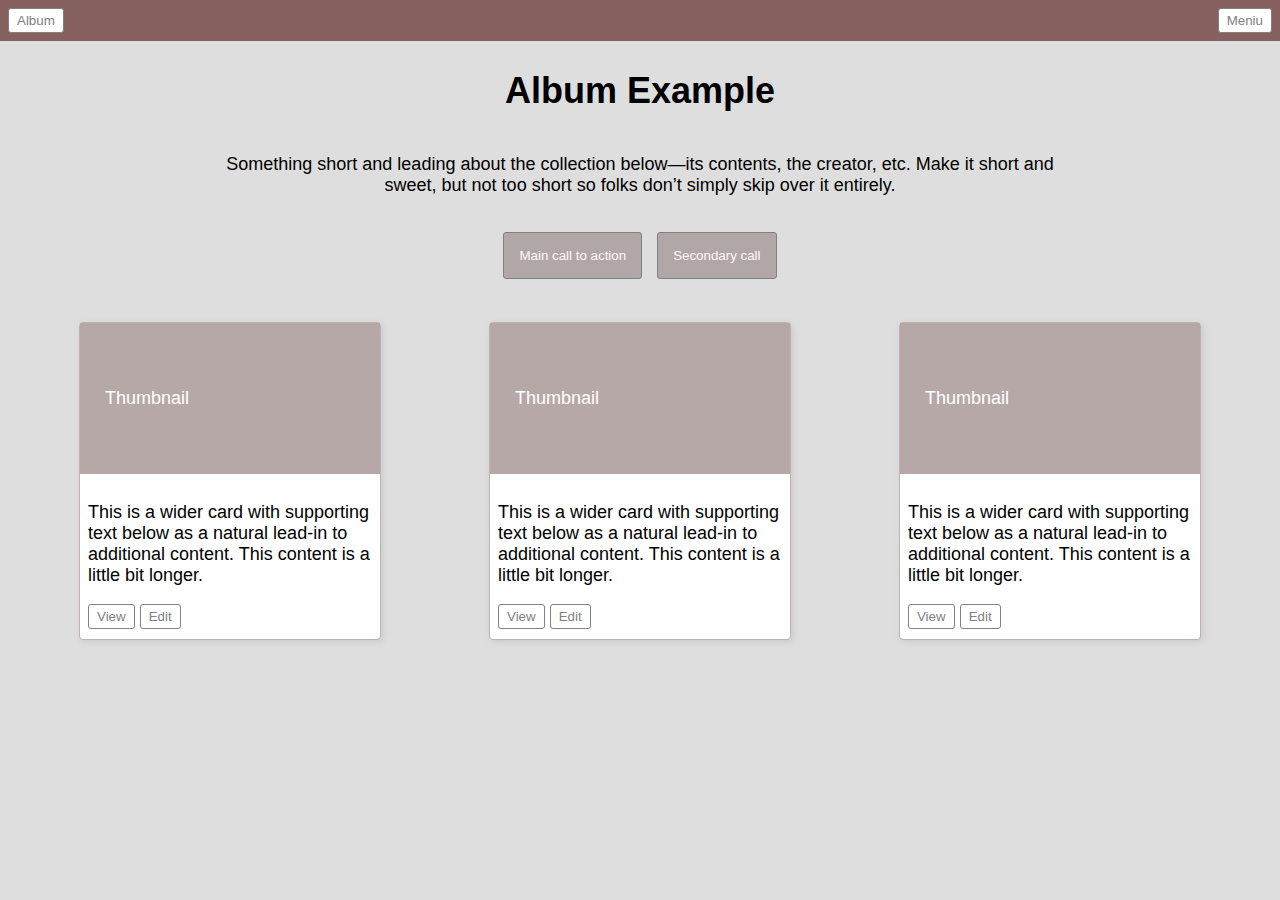
<file: tema 4 bp ex album/index.html>
<!DOCTYPE html>
<html lang="en">

<head>
    <meta charset="UTF-8" />
    <meta http-equiv="X-UA-Compatible" content="IE=edge" />
    <meta name="viewport" content="width=device-width, initial-scale=1.0" />
    <title>Exemplu album bootstrap</title>
    <link rel="stylesheet" href="style.css" />
</head>

<body>
    <header>
        <div class="navbar">
            <button>Album</button>
            <button>Meniu</button>
        </div>
    </header>
    <section class="align-center">
        <div class="text">
            <h1>Album Example</h1>
            <p>
                Something short and leading about the collection below—its contents,
                the creator, etc. Make it short and sweet, but not too short so folks
                don’t simply skip over it entirely.
            </p>
            <p class="space-between">
                <button>Main call to action</button>
                <button>Secondary call</button>
            </p>
        </div>
    </section>
    <div class="album">
        <div class="card-container">
            <div class="card">
                <div class="thumbnail">Thumbnail</div>
                <div class="text-bottoms">
                    <p>
                        This is a wider card with supporting text below as a natural
                        lead-in to additional content. This content is a little bit
                        longer.
                    </p>
                    <button>View</button>
                    <button>Edit</button>
                </div>
            </div>
        </div>
        <div class="card-container">
            <div class="card">
                <div class="thumbnail">Thumbnail</div>
                <div class="text-bottoms">
                    <p>
                        This is a wider card with supporting text below as a natural
                        lead-in to additional content. This content is a little bit
                        longer.
                    </p>
                    <button>View</button>
                    <button>Edit</button>
                </div>
            </div>
        </div>
        <div class="card-container">
            <div class="card">
                <div class="thumbnail">Thumbnail</div>
                <div class="text-bottoms">
                    <p>
                        This is a wider card with supporting text below as a natural lead-in
                        to additional content. This content is a little bit longer.
                    </p>
                    <button>View</button>
                    <button>Edit</button>
                </div>
            </div>
        </div>
    </div>
</body>

</html>
</file>
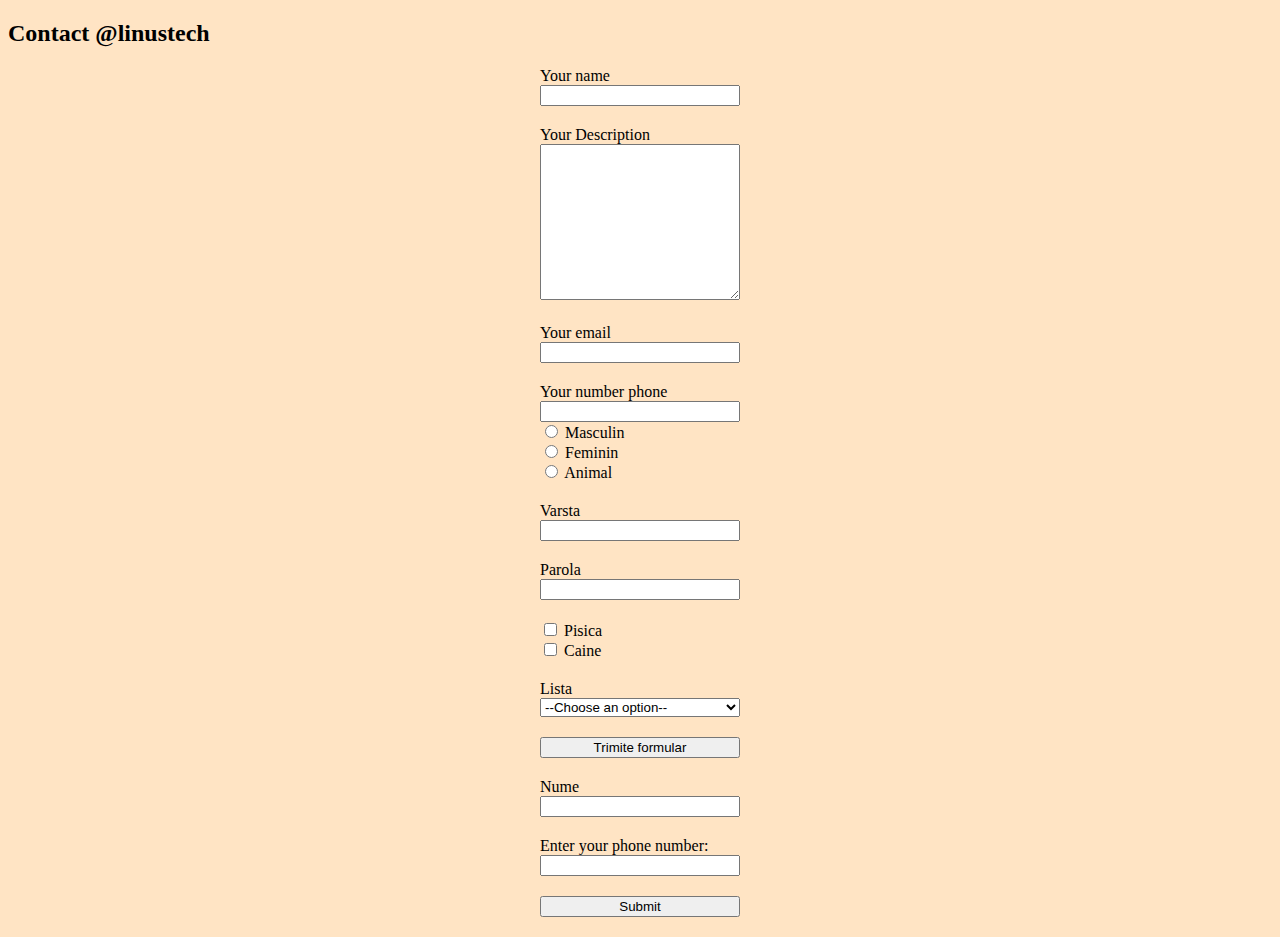
<file: contact.html>
<!DOCTYPE html>
<html lang="en">

<head>
  <meta charset="UTF-8" />
  <meta http-equiv="X-UA-Compatible" content="IE=edge" />
  <meta name="viewport" content="width=device-width, initial-scale=1.0" />
  <title>Contact</title>
  <link rel="stylesheet" href="style.css" />
</head>

<body class="fundal">
  <h2>Contact @linustech</h2>
  <form action="">
    <div class="mg1">
      <label for="name">Your name</label>
      <input type="name" id="name" />
    </div>
    <div class="mg1">
      <label for="description">Your Description</label>
      <textarea name="" id="" cols="30" rows="10"></textarea>
    </div>
    <div class="mg1">
      <label for="email">Your email</label>
      <input type="email" id="email" />
    </div>

    <div>
      <label for="tel"> Your number phone</label>
      <input type="tel" id="tel" name="phone" pattern="[0-9]{4}-[0-9]{3}-[0-9]{3}" />
    </div>

    <div class="mg1">
      <div class="">
        <input type="radio" id="masculin" name="sex" />
        <label class="labelradio" for="masculin">Masculin</label>
      </div>
      <div class="">
        <input type="radio" id="feminin" name="sex" />
        <label class="labelradio" for="feminin">Feminin</label>
      </div>
      <div class="">
        <input type="radio" id="animal" name="sex" />
        <label class="labelradio" for="animal">Animal</label>
      </div>
    </div>

    <div class="mg1">
      <label for="varsta">Varsta</label>
      <input type="number" id="varsta" />
    </div>

    <div class="mg1">
      <label for="Parola">Parola</label>
      <input type="password" id="Parola" />
    </div>

    <div class="mg1">
      <div class="">
        <input type="checkbox" id="pisica" />
        <label class="labelradio" for="pisica">Pisica</label>
      </div>
      <div class="">
        <input type="checkbox" id="catel" />
        <label class="labelradio" for="catel">Caine</label>
      </div>
    </div>

    <div class="mg1">
      <label for="lista">Lista</label>
      <select id="lista">
        <option value="0">--Choose an option--</option>
        <option value="1">Roman</option>
        <option value="2">Tigan</option>
        <option value="3">Evreu</option>
      </select>
    </div>

    <div class="mg1">
      <input type="submit" id="submit" value="Trimite formular" />
    </div>
  </form>
  <form action="">
    <div class="mg1">
      <label for="Nume">Nume</label>
      <input type="text" id="Nume">
    </div>
    <div class="mg1">
      <label for="phone">Enter your phone number:</label>
      <input type="tel" id="phone" name="phone"
             pattern="[0-9]{3}-[0-9]{3}-[0-9]{4}"
             required>
    </div>
    <div class="mg1 ">
      <input type="submit" name="" id="">
    </div>
  </form>
</body>

</html>
</file>
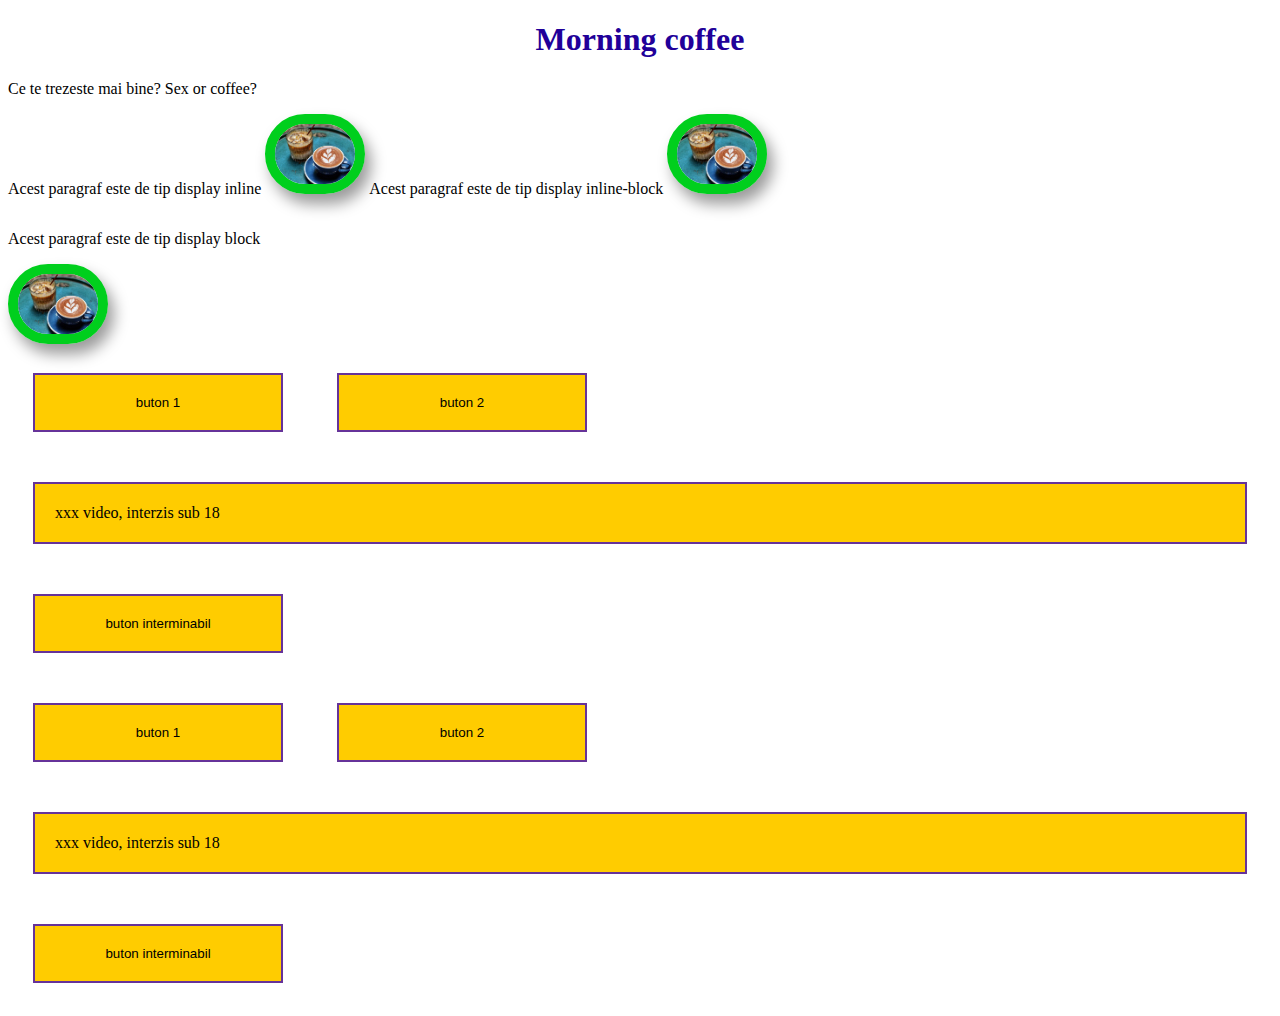
<file: display.html>
<!DOCTYPE html>
<html lang="en">
  <head>
    <meta charset="UTF-8" />
    <meta http-equiv="X-UA-Compatible" content="IE=edge" />
    <meta name="viewport" content="width=device-width, initial-scale=1.0" />
    <title>About coffee</title>
    <link rel="stylesheet" href="style.css">
  </head>
  <body>
    <h1>Morning coffee</h1>
    <p>Ce te trezeste mai bine? Sex or coffee?</p>
    <p style="display: inline">Acest paragraf este de tip display inline</p>
    <img src="img/coffee.jpg" alt="" style="width: 100px" />

    <p style="display: inline-block">
      Acest paragraf este de tip display inline-block
    </p>
    <img src="img/coffee.jpg" alt="" style="width: 100px" />

    <p style="display: block">Acest paragraf este de tip display block</p>

    <img src="img/coffee.jpg" alt="" style="width: 100px" />
<br>
    <button class="xxx">buton 1</button>
    <button class="xxx">buton 2</button>

    <div class="xxx" style="display: block; width:initial">xxx video, interzis sub 18</div>
    <button class="xxx">buton interminabil</button>
    
<div class="flx">
    <button class="xxx">buton 1</button>
    <button class="xxx">buton 2</button>

    <div class="xxx" style="display: block; width:initial">xxx video, interzis sub 18</div>
    <button class="xxx">buton interminabil</button>
</div>


  </body>
</html>
</file>
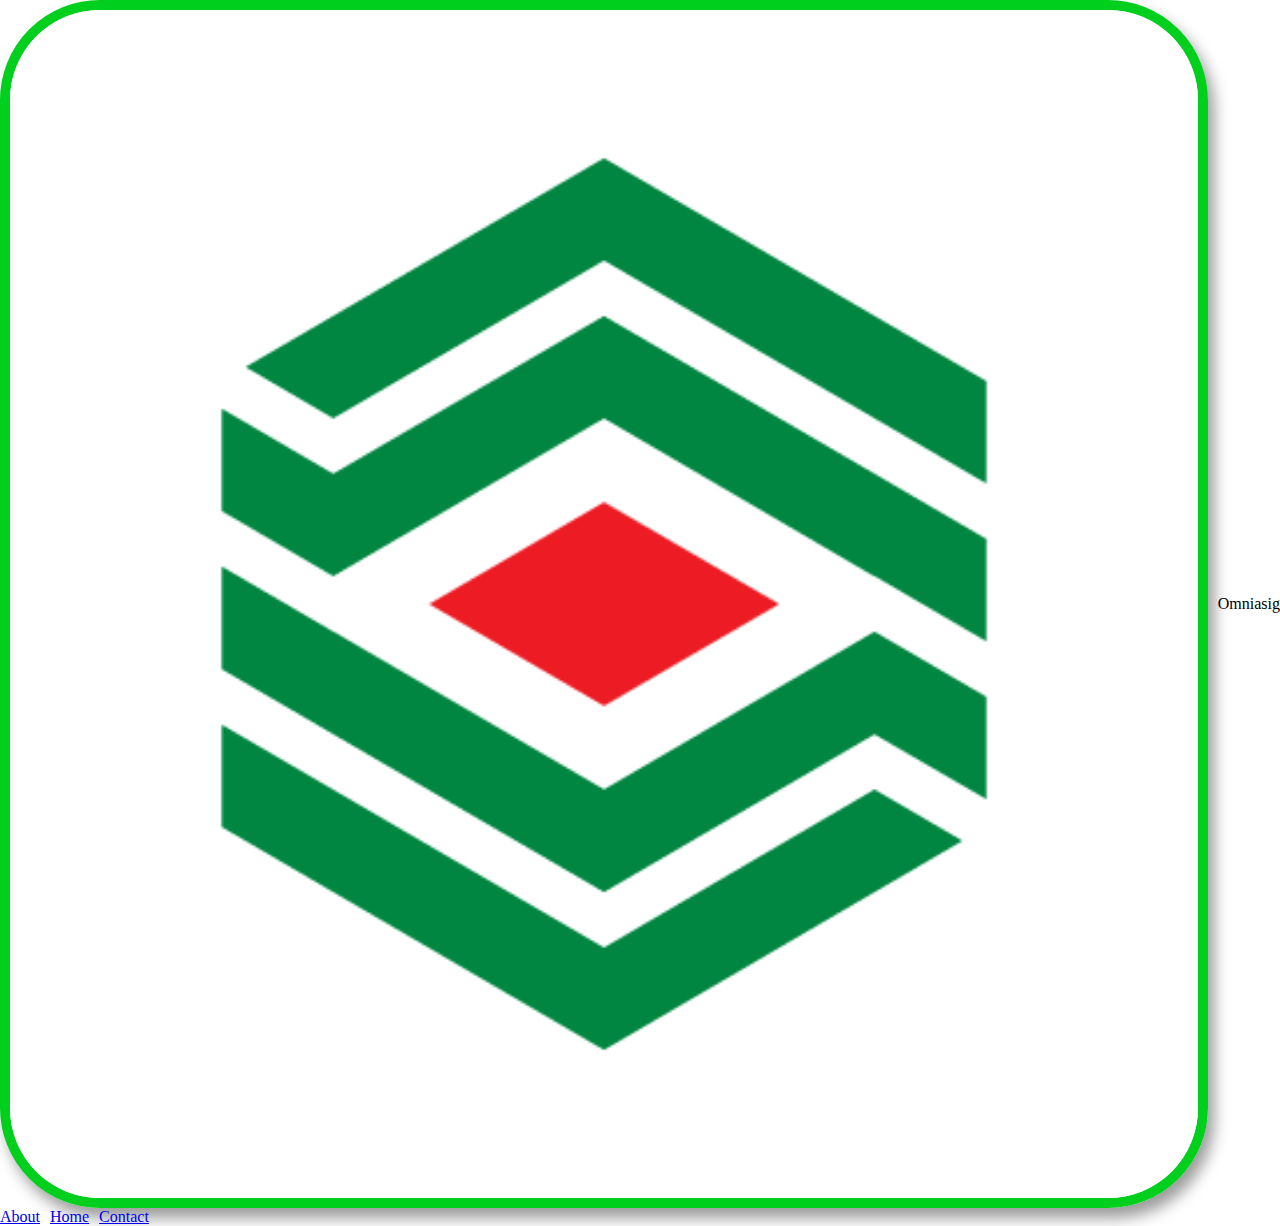
<file: prezentare.html>
<!DOCTYPE html>
<html lang="en">
  <head>
    <meta charset="UTF-8" />
    <meta http-equiv="X-UA-Compatible" content="IE=edge" />
    <meta name="viewport" content="width=device-width, initial-scale=1.0" />
    <link rel="stylesheet" href="style.css">
    <title>Prezentare html</title>
  </head>
  <body style="margin: 0;">
    <div class="header flx">
      <div class="logo">
        <img src="img/unnamed.png" alt="">
        <p>Omniasig</p>
      </div>
      <div class="menu">
        <a href="contact.html">About</a>
        <a href="contact.html">Home</a>
        <a href="contact.html">Contact</a>
      </div>
    </div>
  </body>
</html>
</file>
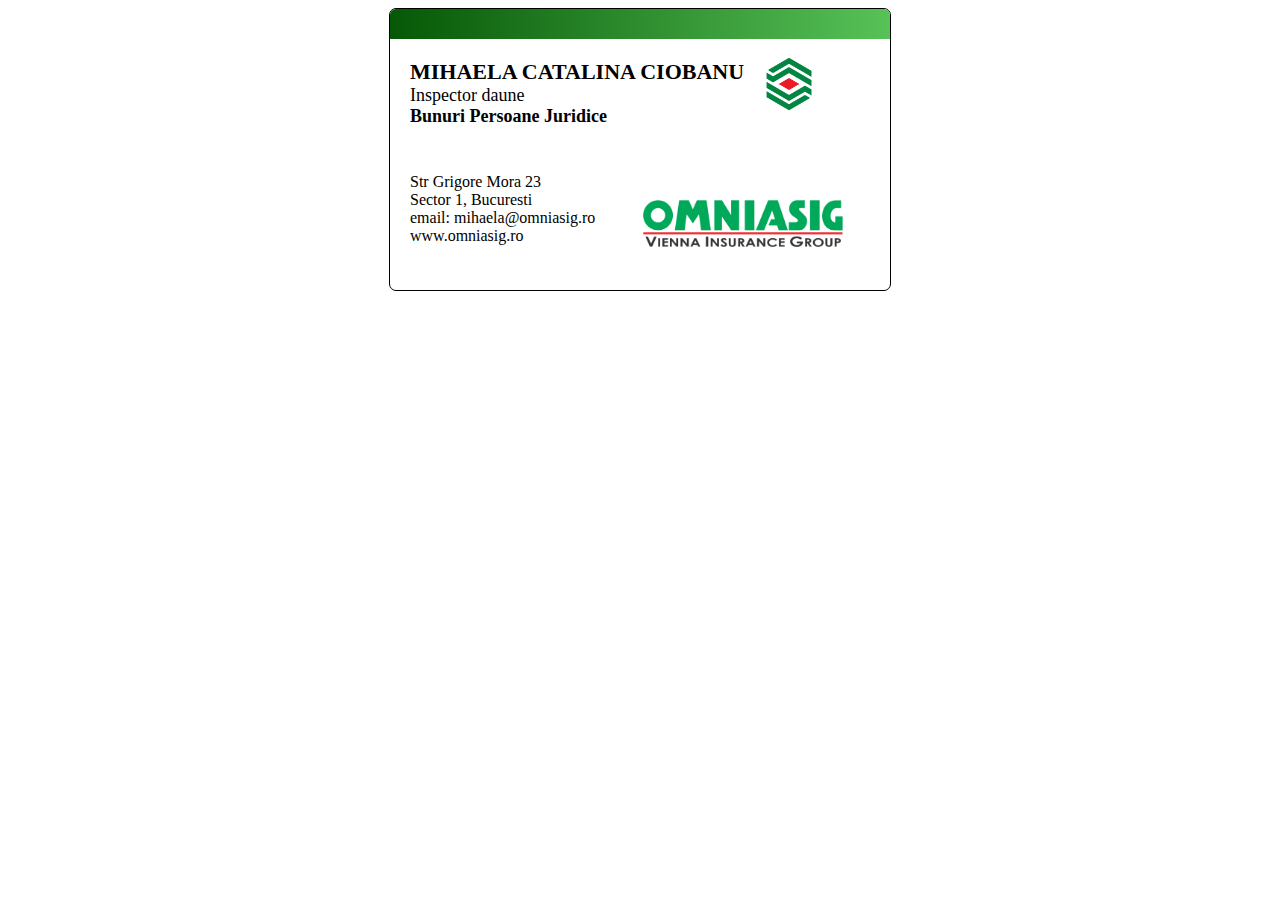
<file: carte de vizita/cartevizita.html>
<!DOCTYPE html>
<html lang="en">
  <head>
    <meta charset="UTF-8" />
    <meta http-equiv="X-UA-Compatible" content="IE=edge" />
    <meta name="viewport" content="width=device-width, initial-scale=1.0" />
    <title>Carte de vizita</title>
    <link rel="stylesheet" href="stylecv.css" />
  </head>
  <body>
    <div class="carte">
      <div class="verde"></div>
      <div class="titlu-logo">
        <div>
          <h1>MIHAELA CATALINA CIOBANU</h1>
          <h2 class="font-normal">Inspector daune</h2>
          <h2 class="departament">Bunuri Persoane Juridice</h2>
        </div>
        <div><img src="/img/unnamed.png" alt="" /></div>
      </div>
      <div class="adresa">
        <p>
          Str Grigore Mora 23 <br />Sector 1, Bucuresti <br />email:
          mihaela@omniasig.ro<br />www.omniasig.ro
        </p>
        <div>
        <img src="/img/omniasiglogo.png" alt="">
        </div>
      </div>
    </div>
  </body>
</html>
</file>
<file: tema 4 bp ex album/style.css>
.navbar {
  display: flex;
  padding: 8px 8px;
  background-color: rgb(135, 96, 96);
  justify-content: space-between;
  width: 100%;
}
header {
  display: flex;
}

.text {
  display: flex;
  flex-direction: column;
  margin: 5px;
  font-family: "Lucida Sans", "Lucida Sans Regular", "Lucida Grande",
    "Lucida Sans Unicode", Geneva, Verdana, sans-serif;
}

.align-center {
  text-align: center;
  margin: 0 auto;
  width: 66%;
}

.space-between {
  display: flex;
  justify-content: center;
  gap: 15px;
}
.space-between button {
  background-color: rgb(178, 167, 167);
  color: rgb(253, 248, 248);
  padding: 15px;
}

.album {
  display: flex;
  margin: 25px;
  flex-wrap: wrap;
  justify-content: center;
}

.thumbnail {
  background-color: rgb(183, 168, 168);
  padding: 65px 25px;
  color: white;
  font-family: "Segoe UI", Tahoma, Geneva, Verdana, sans-serif;
}

.card {
  display: flex;
  flex-direction: column;
  border: 1px rgb(188, 178, 178) solid;
  border-radius: 4px;
  box-shadow: 2px 2px 6px rgb(205, 202, 202);
  background-color: #fff;
  width:100%;
}

.card-container {
  display: flex;
  flex: 0 0 auto;
  width: 100%;
  margin-bottom: 20px;
  justify-content: center;
}

@media screen and (min-width: 700px) {
  .card-container {
    width: 50%;
  }

  .card {
    width:200px;
  }
}

@media screen and (min-width: 960px) {
  .card-container {
    width: 33.3333%;
  }

  
  .card {
    width:300px;
  }
}


.text-bottoms {
  padding: 0 8px;
  margin: 10px 0;
  background-color: #fff;
  font-family: "Segoe UI", Tahoma, Geneva, Verdana, sans-serif;
}
button {
  color: grey;
  background-color: white;
  border: 1px grey solid;
  border-radius: 3px;
  padding: 4px 8px;
  font-family: "Segoe UI", Tahoma, Geneva, Verdana, sans-serif;
}

body {
  margin: 0;
  background-color: #dedede;
  font-size: large;
}
</file>
<file: style.css>
* {
  box-sizing: border-box;
}
h1 {
  color: rgb(33, 0, 153);
  text-align: center;
}
p {
  font-family: "Comic Sans MS";
}
img {
  width: 100%;
  border-radius: 100px;
  border: 10px solid #00cf1d;
  box-shadow: 6px 10px 15px 0px #00000066;
}

table {
  width: 100%;
  border-collapse: collapse;
  border: 1px solid #999;
}

table tr td,
table tr th {
  padding: 10px;
  border: 1px solid #999;
  text-align: center;
}

form {
  width: 200px;
  margin-left: auto;
  margin-right: auto;
}

input,
textarea,
select {
  width: 200px;
}
label {
  display: block;
}
.mg1 {
  margin-bottom: 20px;
}
.labelradio {
  display: inline;
}
input[type="radio"],
input[type="checkbox"] {
  width: auto;
}
.fundal {
  background-color: bisque;
}

.xxx {
  display: inline;
  width: 250px;
  margin: 25px;
  padding: 20px;
  background-color: #ffcc00;
  border: 2px solid rebeccapurple;
}


}
.logo img {
    width: 50px;
    border:none;
    box-shadow: none;
    border-radius: 0;


}
.logo {
    flex-grow: 1;
    flex-shrink: 1;
    flex-basis: auto;
    display: flex;
    align-items: center;
    gap: 10px;
}
.menu {
    display: flex;
    gap: 10px;
    align-items: center;
}
</file>
<file: carte de vizita/stylecv.css>
h1, h2 {
    margin:0;
}
.departament{
    font-weight: bold;
    font-size: 18px;
}
.font-normal {
    font-weight: normal;
    font-size: 18px;

}
.carte {
    width: 500px;
    margin-left: auto;
    margin-right: auto;
    border: 1px solid black;
    border-radius: 7px;
    aspect-ratio: 16/9;
    overflow: hidden;
}
.verde {
    width: 100%;
    background: linear-gradient(to right, rgb(6, 88, 6), rgb(87, 194, 87));
    height: 30px;
}

.titlu-logo {
    display: flex;
    gap:10px;
margin:10px 20px;
}

h1 {
    font-size: 22px;
    margin: 10px 0 0 0;
}


.titlu-logo img {
    width: 70px;
}
.adresa {
    display:flex;
    padding: 20px;
    align-items: flex-end;

}
.adresa img {
    width: 200px;
    margin-bottom: 10px;
    margin-left: 48px;
}
</file>
